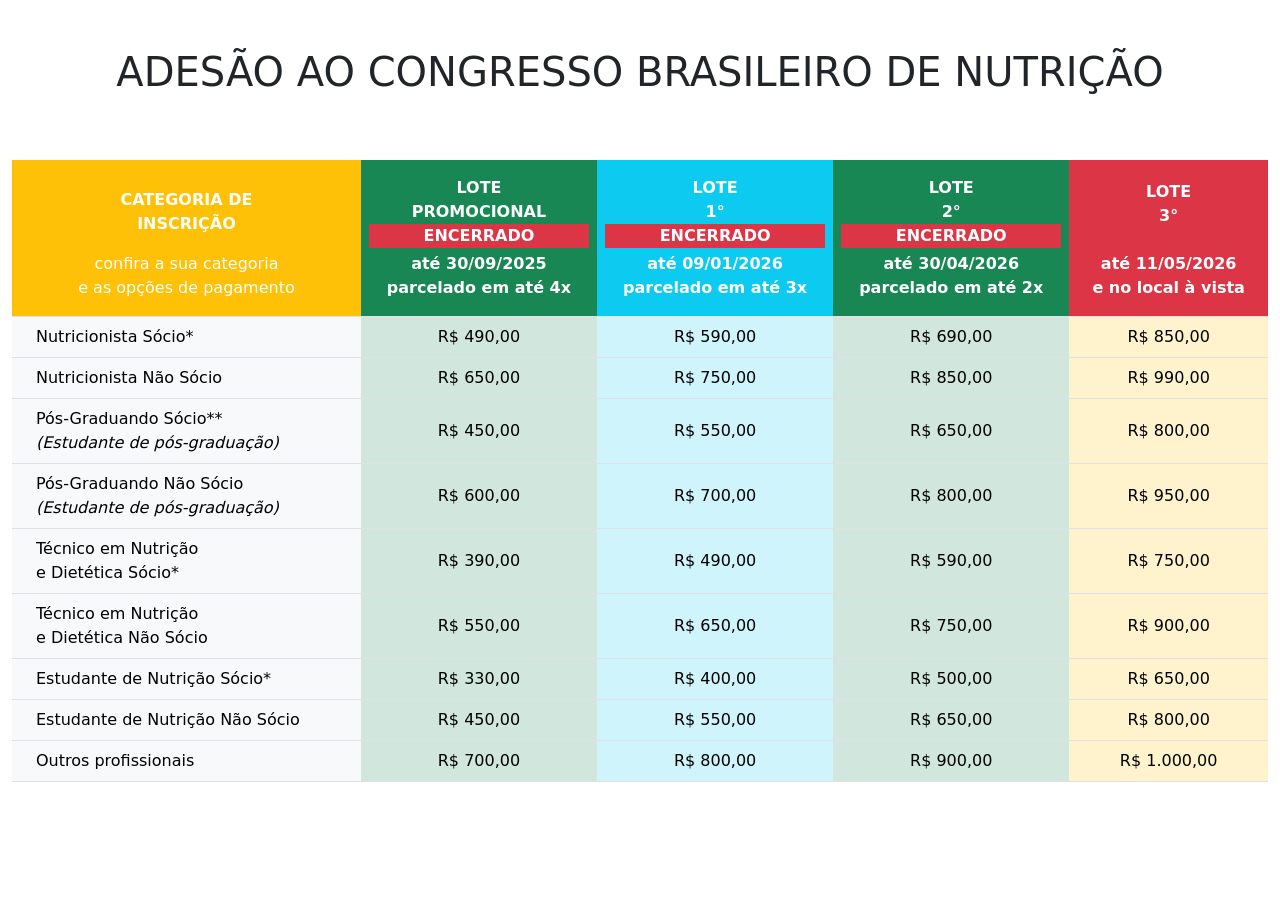
<file: Trabalho-02/index.html>
<!DOCTYPE html>
<html lang="pt-br">
<head>
    <meta charset="UTF-8">
    <meta name="viewport" content="width=device-width, initial-scale=1.0">
    <title>Tabelas</title>
    <link rel="stylesheet" href="css/bootstrap.min.css">
</head>
<body>

    <h1 class="text-center py-5">ADESÃO AO CONGRESSO BRASILEIRO DE NUTRIÇÃO</h1>
    <div class="container-fluid mt-3">

    <div class="table-responsive">

        <table class="table text-center align-middle">

            <thead>
                <tr>
                    <th class="bg-warning text-white py-3">
                        CATEGORIA DE<br>INSCRIÇÃO
                        <p class="fw-normal mt-3 mb-0">
                            confira a sua categoria<br>
                            e as opções de pagamento
                        </p>
                    </th>

                    <th class="bg-success text-white py-3">
                        LOTE<br>PROMOCIONAL
                        <p class="bg-danger mb-1">ENCERRADO</p>
                        até 30/09/2025<br>
                        parcelado em até 4x
                    </th>

                    <th class="bg-info text-white py-3">
                        LOTE<br>1°
                        <p class="bg-danger mb-1">ENCERRADO</p>
                        até 09/01/2026<br>
                        parcelado em até 3x
                    </th>

                    <th class="bg-success text-white py-3">
                        LOTE<br>2°
                        <p class="bg-danger mb-1">ENCERRADO</p>
                        até 30/04/2026<br>
                        parcelado em até 2x
                    </th>

                    <th class="bg-danger text-white py-3">
                        LOTE<br>3°
                        <p class="mt-4 mb-0">
                            até 11/05/2026<br>
                            e no local à vista
                        </p>
                    </th>
                </tr>
            </thead>

            <tbody>

                <tr>
                    <th class="bg-light text-start ps-4 fw-normal">
                        Nutricionista Sócio*
                    </th>
                    <td class="bg-success-subtle">R$ 490,00</td>
                    <td class="bg-info-subtle">R$ 590,00</td>
                    <td class="bg-success-subtle">R$ 690,00</td>
                    <td class="bg-warning-subtle">R$ 850,00</td>
                </tr>

                <tr>
                    <th class="bg-light text-start ps-4 fw-normal">
                        Nutricionista Não Sócio
                    </th>
                    <td class="bg-success-subtle">R$ 650,00</td>
                    <td class="bg-info-subtle">R$ 750,00</td>
                    <td class="bg-success-subtle">R$ 850,00</td>
                    <td class="bg-warning-subtle">R$ 990,00</td>
                </tr>

                <tr>
                    <th class="bg-light text-start ps-4 fw-normal">
                        Pós-Graduando Sócio**
                        <p class="fst-italic mb-0">
                            (Estudante de pós-graduação)
                        </p>
                    </th>
                    <td class="bg-success-subtle">R$ 450,00</td>
                    <td class="bg-info-subtle">R$ 550,00</td>
                    <td class="bg-success-subtle">R$ 650,00</td>
                    <td class="bg-warning-subtle">R$ 800,00</td>
                </tr>

                <tr>
                    <th class="bg-light text-start ps-4 fw-normal">
                        Pós-Graduando Não Sócio
                        <p class="fst-italic mb-0">
                            (Estudante de pós-graduação)
                        </p>
                    </th>
                    <td class="bg-success-subtle">R$ 600,00</td>
                    <td class="bg-info-subtle">R$ 700,00</td>
                    <td class="bg-success-subtle">R$ 800,00</td>
                    <td class="bg-warning-subtle">R$ 950,00</td>
                </tr>

                <tr>
                    <th class="bg-light text-start ps-4 fw-normal">
                        Técnico em Nutrição<br>
                        e Dietética Sócio*
                    </th>
                    <td class="bg-success-subtle">R$ 390,00</td>
                    <td class="bg-info-subtle">R$ 490,00</td>
                    <td class="bg-success-subtle">R$ 590,00</td>
                    <td class="bg-warning-subtle">R$ 750,00</td>
                </tr>

                <tr>
                    <th class="bg-light text-start ps-4 fw-normal">
                        Técnico em Nutrição<br>
                        e Dietética Não Sócio
                    </th>
                    <td class="bg-success-subtle">R$ 550,00</td>
                    <td class="bg-info-subtle">R$ 650,00</td>
                    <td class="bg-success-subtle">R$ 750,00</td>
                    <td class="bg-warning-subtle">R$ 900,00</td>
                </tr>

                <tr>
                    <th class="bg-light text-start ps-4 fw-normal">
                        Estudante de Nutrição Sócio*
                    </th>
                    <td class="bg-success-subtle">R$ 330,00</td>
                    <td class="bg-info-subtle">R$ 400,00</td>
                    <td class="bg-success-subtle">R$ 500,00</td>
                    <td class="bg-warning-subtle">R$ 650,00</td>
                </tr>

                <tr>
                    <th class="bg-light text-start ps-4 fw-normal">
                        Estudante de Nutrição Não Sócio
                    </th>
                    <td class="bg-success-subtle">R$ 450,00</td>
                    <td class="bg-info-subtle">R$ 550,00</td>
                    <td class="bg-success-subtle">R$ 650,00</td>
                    <td class="bg-warning-subtle">R$ 800,00</td>
                </tr>

                <tr>
                    <th class="bg-light text-start ps-4 fw-normal">
                        Outros profissionais
                    </th>
                    <td class="bg-success-subtle">R$ 700,00</td>
                    <td class="bg-info-subtle">R$ 800,00</td>
                    <td class="bg-success-subtle">R$ 900,00</td>
                    <td class="bg-warning-subtle">R$ 1.000,00</td>
                </tr>

            </tbody>

        </table>

    </div>

</div>

</body>
</html>
</file>
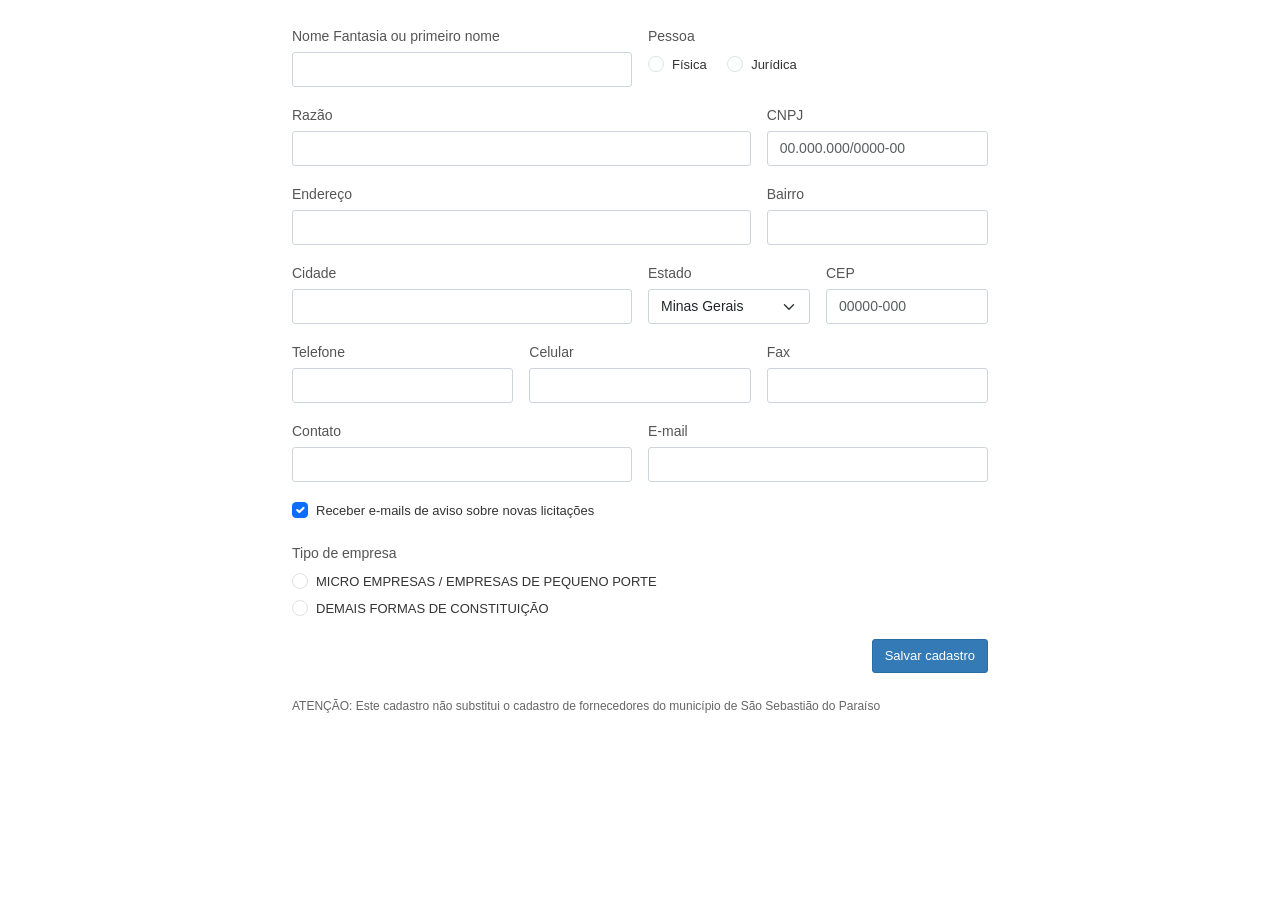
<file: Trabalho-03/index.html>
<!DOCTYPE html>
<html lang="pt-br">
<head>
    <meta charset="UTF-8">
    <meta name="viewport" content="width=device-width, initial-scale=1.0">
    <title>Formulário de Cadastro</title>
    <link rel="stylesheet" href="css/bootstrap.min.css">
    <link rel="stylesheet" href="style.css">
    
</head>
<body>

    <div class="container mt-4">

        <form>

            <div class="row g-3">
                <div class="col-md-6">
                    <label for="nome" class="form-label">Nome Fantasia ou primeiro nome</label>
                    <input type="text" class="form-control" id="nome">
                </div>

                <div class="col-md-6">
                    <label class="form-label">Pessoa</label>

                    <div>
                        <div class="form-check form-check-inline">
                            <input class="form-check-input" type="radio" name="pessoa" id="fisica" value="fisica">
                            <label class="form-check-label" for="fisica">Física</label>
                        </div>

                        <div class="form-check form-check-inline">
                            <input class="form-check-input" type="radio" name="pessoa" id="juridica" value="juridica">
                            <label class="form-check-label" for="juridica">Jurídica</label>
                        </div>
                    </div>
                </div>

                <div class="col-md-8">
                    <label for="razao" class="form-label">Razão</label>
                    <input type="text" class="form-control" id="razao">
                </div>

                <div class="col-md-4">
                    <label for="cnpj" class="form-label">CNPJ</label>
                    <input type="text" class="form-control" id="cnpj" placeholder="00.000.000/0000-00">
                </div>

                <div class="col-md-8">
                    <label for="endereco" class="form-label">Endereço</label>
                    <input type="text" class="form-control" id="endereco">
                </div>

                <div class="col-md-4">
                    <label for="bairro" class="form-label">Bairro</label>
                    <input type="text" class="form-control" id="bairro">
                </div>

                <div class="col-md-6">
                    <label for="cidade" class="form-label">Cidade</label>
                    <input type="text" class="form-control" id="cidade">
                </div>

                <div class="col-md-3">
                    <label for="estado" class="form-label">Estado</label>
                    <select class="form-select" id="estado">
                        <option selected>Minas Gerais</option>
                        <option>São Paulo</option>
                        <option>Rio de Janeiro</option>
                        <option>Paraná</option>
                    </select>
                </div>

                <div class="col-md-3">
                    <label for="cep" class="form-label">CEP</label>
                    <input type="text" class="form-control" id="cep" placeholder="00000-000">
                </div>

                <div class="col-md-4">
                    <label for="telefone" class="form-label">Telefone</label>
                    <input type="text" class="form-control" id="telefone">
                </div>

                <div class="col-md-4">
                    <label for="celular" class="form-label">Celular</label>
                    <input type="text" class="form-control" id="celular">
                </div>

                <div class="col-md-4">
                    <label for="fax" class="form-label">Fax</label>
                    <input type="text" class="form-control" id="fax">
                </div>

                <div class="col-md-6">
                    <label for="contato" class="form-label">Contato</label>
                    <input type="text" class="form-control" id="contato">
                </div>

                <div class="col-md-6">
                    <label for="email" class="form-label">E-mail</label>
                    <input type="email" class="form-control" id="email">
                </div>

                <div class="col-12">
                    <div class="form-check">
                        <input class="form-check-input" type="checkbox" id="avisos" checked>
                        <label class="form-check-label" for="avisos">
                            Receber e-mails de aviso sobre novas licitações
                        </label>
                    </div>
                </div>

                <div class="col-12">
                    <label class="form-label" for="micro">Tipo de empresa</label>

                    <div class="form-check">
                        <input class="form-check-input" type="radio" name="tipoEmpresa" id="micro" value="micro">
                        <label class="form-check-label" for="micro">
                            MICRO EMPRESAS / EMPRESAS DE PEQUENO PORTE
                        </label>
                    </div>

                    <div class="form-check">
                        <input class="form-check-input" type="radio" name="tipoEmpresa" id="demais" value="demais">
                        <label class="form-check-label" for="demais">
                            DEMAIS FORMAS DE CONSTITUIÇÃO
                        </label>
                    </div>
                </div>

                <div class="col-12 text-end">
                    <button type="submit" class="btn btn-primary">
                        Salvar cadastro
                    </button>
                </div>

                <div class="col-12 mt-4">
                    <p class="aviso">
                        ATENÇÃO: Este cadastro não substitui o cadastro de fornecedores do município de São Sebastião do Paraíso
                    </p>
                </div>

            </div>

        </form>

    </div>

</body>
</html>
</file>
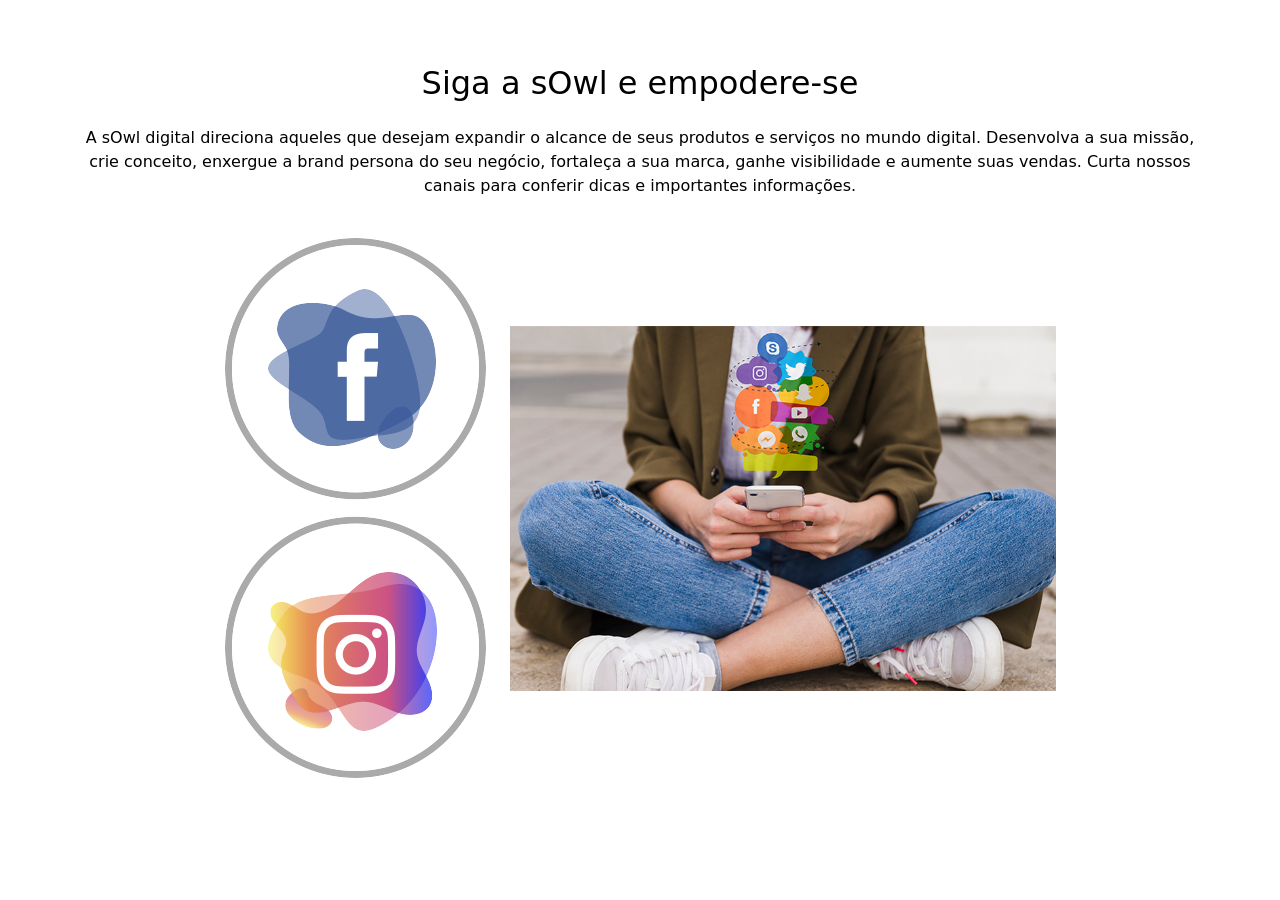
<file: Tabalho-01/sowl.html>
<!DOCTYPE html>
<html lang="pt-br">
<head>
    <meta charset="UTF-8">
    <meta name="viewport" content="width=device-width, initial-scale=1.0">
    <title>sOwl Digital</title>
    <link rel="stylesheet" href="css/bootstrap.min.css">
</head>
<body>
    <section class="bg-white py-5">
        <div class="container">
            <div class="row">
                <div class="col text-center text-black">
                    <h2 class="py-3">Siga a sOwl e empodere-se</h2>
                    <p>
                        A sOwl digital direciona aqueles que desejam expandir o alcance
                        de seus produtos e serviços no mundo digital. Desenvolva a sua
                        missão, crie conceito, enxergue a brand persona do seu negócio,
                        fortaleça a sua marca, ganhe visibilidade e aumente suas vendas.
                        Curta nossos canais para conferir dicas e importantes informações.
                    </p>
                </div>
            </div>
            <div class="row justify-content-center align-items-center mt-4">
                <div class="col-12 col-md-3 d-flex flex-row flex-md-column justify-content-center align-items-center gap-3">
                    <img src="img/iconefacebook.png" alt="Facebook" class="img-fluid">
                    <img src="img/iconeinstagram.png" alt="Instagram" class="img-fluid">
                </div>
                <div class="col-12 col-md-6 text-center">
                    <img src="img/foto_midias.png" alt="Pessoa utilizando redes sociais" class="img-fluid">
                </div>
            </div>
        </div>
    </section>
</body>

</html>
</file>
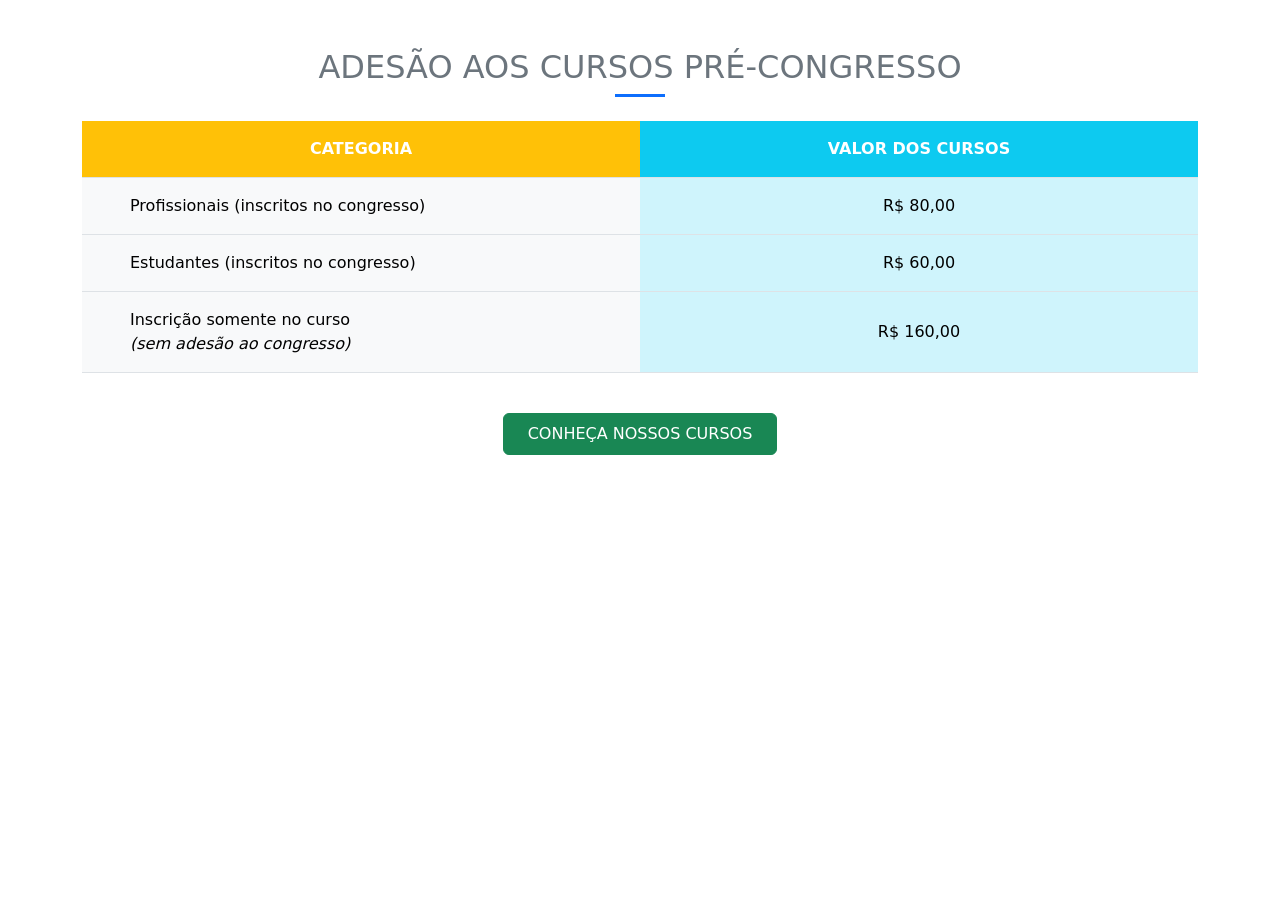
<file: Trabalho-02/exercicio02.html>
<!DOCTYPE html>
<html lang="pt-br">
<head>
    <meta charset="UTF-8">
    <meta name="viewport" content="width=device-width, initial-scale=1.0">
    <title>Adesão aos Cursos Pré-Congresso</title>
    <link rel="stylesheet" href="css/bootstrap.min.css">
</head>
<body>

    <div class="container mt-5">
        
        <h2 class="text-center text-secondary fw-normal mb-2">
            ADESÃO AOS CURSOS PRÉ-CONGRESSO
        </h2>
        <div class="mx-auto bg-primary mb-4" style="width: 50px; height: 3px;"></div>

        <div class="table-responsive">
            <table class="table text-center align-middle mb-4">
                
                <thead>
                    <tr>
                        <th class="bg-warning text-white py-3 w-50">
                            CATEGORIA
                        </th>
                        <th class="bg-info text-white py-3 w-50">
                            VALOR DOS CURSOS
                        </th>
                    </tr>
                </thead>

                <tbody>
                    <tr>
                        <th class="bg-light text-start ps-5 py-3 fw-normal">
                            Profissionais (inscritos no congresso)
                        </th>
                        <td class="bg-info-subtle py-3">
                            R$ 80,00
                        </td>
                    </tr>

                    <tr>
                        <th class="bg-light text-start ps-5 py-3 fw-normal">
                            Estudantes (inscritos no congresso)
                        </th>
                        <td class="bg-info-subtle py-3">
                            R$ 60,00
                        </td>
                    </tr>

                    <tr>
                        <th class="bg-light text-start ps-5 py-3 fw-normal">
                            Inscrição somente no curso<br>
                            <span class="fst-italic">(sem adesão ao congresso)</span>
                        </th>
                        <td class="bg-info-subtle py-3">
                            R$ 160,00
                        </td>
                    </tr>
                </tbody>

            </table>
        </div>

        <div class="text-center mt-3">
            <a href="#" class="btn btn-success px-4 py-2 text-uppercase">
                CONHEÇA NOSSOS CURSOS
            </a>
        </div>

    </div>

</body>
</html>
</file>
<file: Trabalho-03/style.css>
body {
    background-color: #ffffff;
    font-family: Arial, sans-serif;
    color: #333333;
}

.container {
    max-width: 720px;
}

.form-label {
    font-size: 14px;
    margin-bottom: 5px;
    color: #555555;
}

.form-control,
.form-select {
    border-radius: 3px;
    border: 1px solid #ced4da;
    font-size: 14px;
}

.form-control:focus,
.form-select:focus {
    border-color: #86b7fe;
    box-shadow: 0 0 0 0.15rem rgba(13, 110, 253, 0.15);
}

.form-check-label {
    font-size: 13px;
}

.form-check {
    margin-bottom: 3px;
}

.btn-primary {
    background-color: #337ab7;
    border-color: #2e6da4;
    border-radius: 3px;
    font-size: 13px;
}

.btn-primary:hover {
    background-color: #286090;
    border-color: #204d74;
}

.aviso {
    font-size: 12px;
    color: #666666;
    margin-bottom: 10px;
}
</file>
